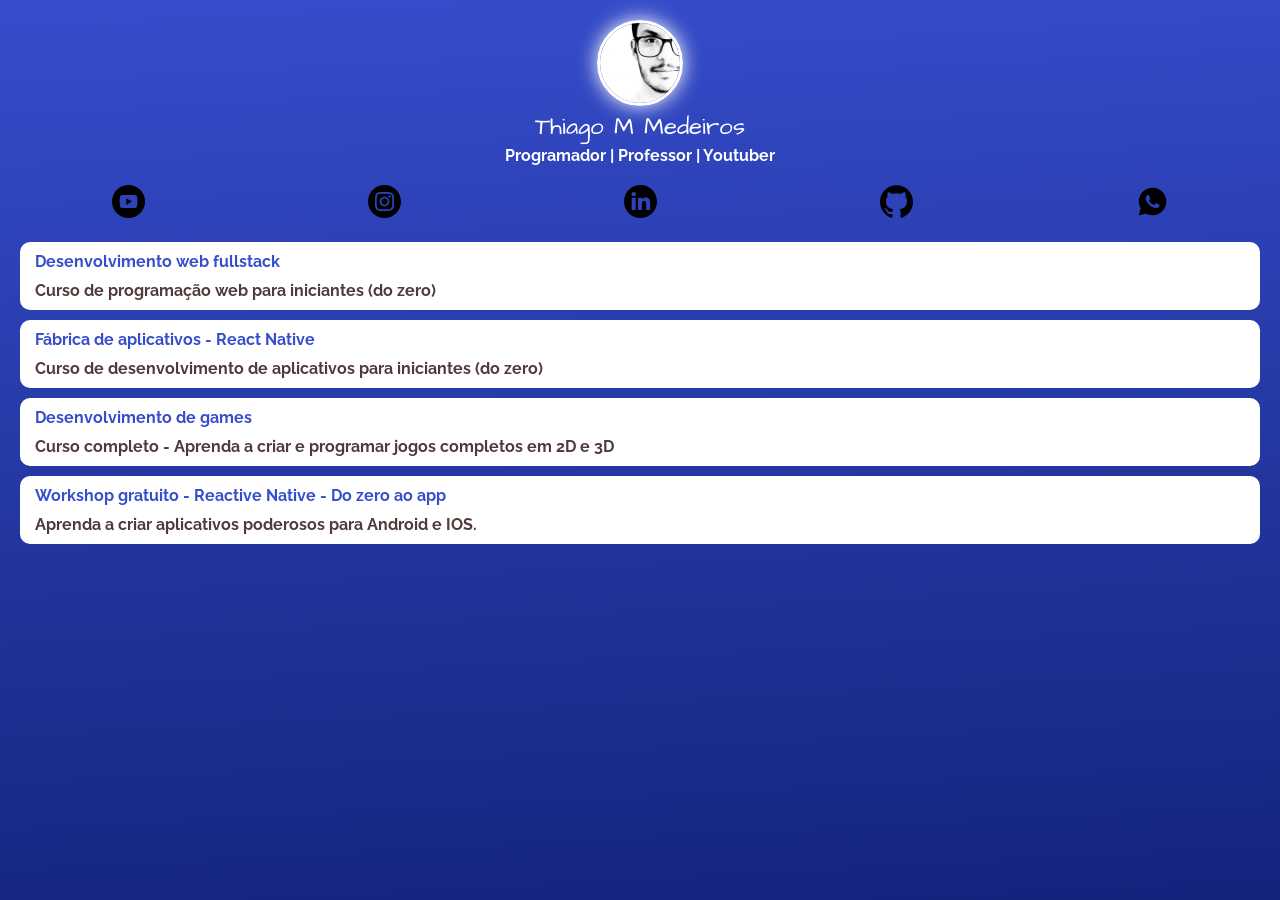
<file: index.html>
<!DOCTYPE html>
<html lang="pt">
<head>
    <meta charset="UTF-8">
    <meta http-equiv="X-UA-Compatible" content="IE=edge">
    <meta name="viewport" content="width=device-width, initial-scale=1.0">
    <title>Linktree</title>
    
    <link rel="preconnect" href="https://fonts.googleapis.com">
    <link rel="preconnect" href="https://fonts.gstatic.com" crossorigin>
    <link href="https://fonts.googleapis.com/css2?family=Architects+Daughter&family=Raleway&display=swap" rel="stylesheet">
    
    <link rel="stylesheet" href="css/style.css">

</head>

<body>
    <div class="profile">
        <img src="img/thiago.jpg" alt="Thiago" class="avatar">

        <h1>Thiago M Medeiros</h1>
        <h2>Programador | Professor | Youtuber</h2>
    </div>

    <ul class="social">
        <li>
            <a href="">
                <img src="img/youtube.png" alt="Youtube">
            </a>
        </li>
       <li>
            <a href="">
                <img src="img/insta.svg" alt="Instagram">
            </a>
       </li>
       <li>
            <a href="">
                <img src="img/linkedin.svg" alt="Linkedin">
            </a>
       </li>
       <li>
            <a href="">
                <img src="img/github.svg" alt="Github">
            </a>
       </li>
       <li>
            <a href="">
                <img src="img/whatsapp.png" alt="Whatsapp">
            </a>
       </li>
        

       

        

        

    </ul>

    <ul class="links-list">
        <li>
            <a href="">
                Desenvolvimento web fullstack
                <span>Curso de programação web para iniciantes (do zero)</span>
            </a>
        </li>
        <li>
            <a href="">
                Fábrica de aplicativos - React Native
                <span>Curso de desenvolvimento de aplicativos para iniciantes (do zero)</span>
            </a>
        </li>
        <li>
            <a href="">
                Desenvolvimento de games
                <span>Curso completo - Aprenda a criar e programar jogos completos em 2D e 3D</span>
            </a>
        </li>
         <li>
            <a href="">
                Workshop gratuito - Reactive Native - Do zero ao app
                <span>Aprenda a criar aplicativos poderosos para Android e IOS.</span>
            </a>
        </li>
    </ul>
</body>
</html>
</file>
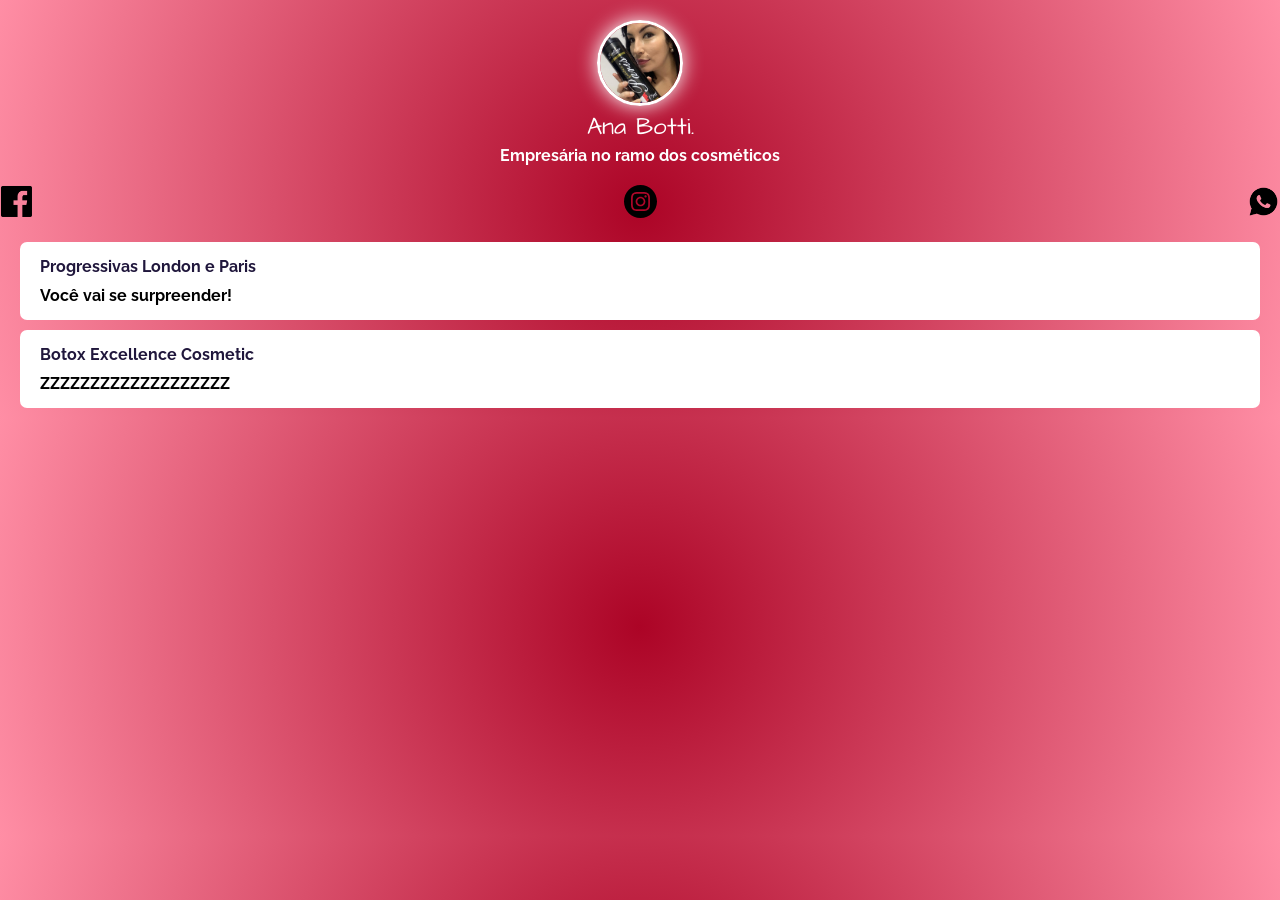
<file: linktree-ana/index.html>
<!DOCTYPE html>
<html lang="pt">
<head>
    <meta charset="UTF-8">
    <meta http-equiv="X-UA-Compatible" content="IE=edge">
    <meta name="viewport" content="width=device-width, initial-scale=1.0">
    <title>Linktree-ana</title>

    <link href="https://fonts.googleapis.com/css2?family=Architects+Daughter&family=Raleway&display=swap" rel="stylesheet">
    <link rel="stylesheet" href="css/style.css">

</head>
<body>
    
    <div class="profile">
        <img src="img/foto.ana.jpg" alt="Ana" class="avatar">
        <h1>Ana Botti.</h1>
        <h2>Empresária no ramo dos cosméticos</h2>
    </div>

    <ul class="social">
        <li>
            <a href="">
                <img src="img/facebook.png" alt="facebook">
            </a>
        </li>
        <li>
            <a href="https://www.instagram.com/ana_botti_cosmeticos/">
                <img src="img/insta.svg" alt="Instagram">
            </a>
        </li>
        <li>
            <a href="https://wa.me/5521988623011">
                <img src="img/whatsapp.png" alt="whatsapp">
            </a>
        </li>
        
    </ul>
    <ul class="links-list">
        <li>
            <a href="">
                 Progressivas London e Paris
                <span>Você vai se surpreender!</span> 
            </a>
        </li>
        <li>
            <a href="">
                Botox Excellence Cosmetic
                <span>ZZZZZZZZZZZZZZZZZZZ</span>
            </a>
        </li>
    </ul>

</body>
</html>
</file>
<file: css/style.css>
* {
    margin: 0;
    padding: 0;
}



html {
    height: 100%;
}

body {
    font-family: 'Raleway', sans-serif;
    color: white;
    background: rgb(54,77,204);
    background: linear-gradient(177deg, rgba(54,77,204,1) 0%, rgba(19,35,124,1) 100%);
    
    
}

.avatar{
    width: 80px;
    border-radius: 50px;
    border: 3px solid white;
    box-shadow: 0 0 20px white;
}

h1 {
    font-family: 'Architects Daughter', cursive;
    font-weight: 100;
    font-size: 24px;
    margin-bottom: 2px;
    
}

h2 {
    font-size: 16px;
}

.profile {
    margin-top: 20px;
    text-align: center;
}

.social{
    display: flex;
    justify-content: space-around;
    list-style: none;
    margin: 20px 0;
}

.social img {
    height: 33px;
}

.links-list {
    list-style: none;
    box-shadow: 15px solid white;
}

.links-list li{
    margin: 10px 20px;
}
    
.links-list li a {
    border-radius: 10px;
    display: block;
    background: white;
    padding: 10px 15px;
    text-decoration: none;
    color: rgb(54,77,204);  
    font-weight: bold;
}

.links-list li a span {
    color: rgb(82, 58, 58);
    display: block;
    margin-top: 10px;
}
</file>
<file: linktree-ana/css/style.css>
* {
    margin: 0;
    padding: 0;
}

body {
    font-family: 'Raleway', sans-serif;
    color: white;
    background: rgb(172,4,38);
    background: radial-gradient(circle, rgba(172,4,38,1) 0%, rgba(255,142,165,1) 100%);

}

.avatar {
    width: 80px;
    border-radius: 50px;
    border: 3px solid white;
    box-shadow: 0 0 20px white;
}

h1 {
    font-family: 'Architects Daughter', cursive;
    font-weight: 100;
    font-size: 24px;
    margin-bottom: 2px;
}

h2 {
    font-size: 16px;
}

.profile {
    text-align: center;
    margin-top: 20px;
}

.social {
    display: flex;
    justify-content: space-between;
    list-style: none;
    margin: 20px 0;
}

.social img {
    width: 33px;
}

.links-list {
    list-style: none;
}

.links-list li {
    margin: 10px 20px;
}

.links-list li a {
    display: block;
    background: white;
    padding: 15px 20px;
    border-radius: 7px;
    text-decoration: none;
    color: rgb(32,23,60);
    font-weight: bold;
}

.links-list li a span {
    color: rgb(0, 0, 0);
    display: block;
    margin-top: 10px;
}
</file>
